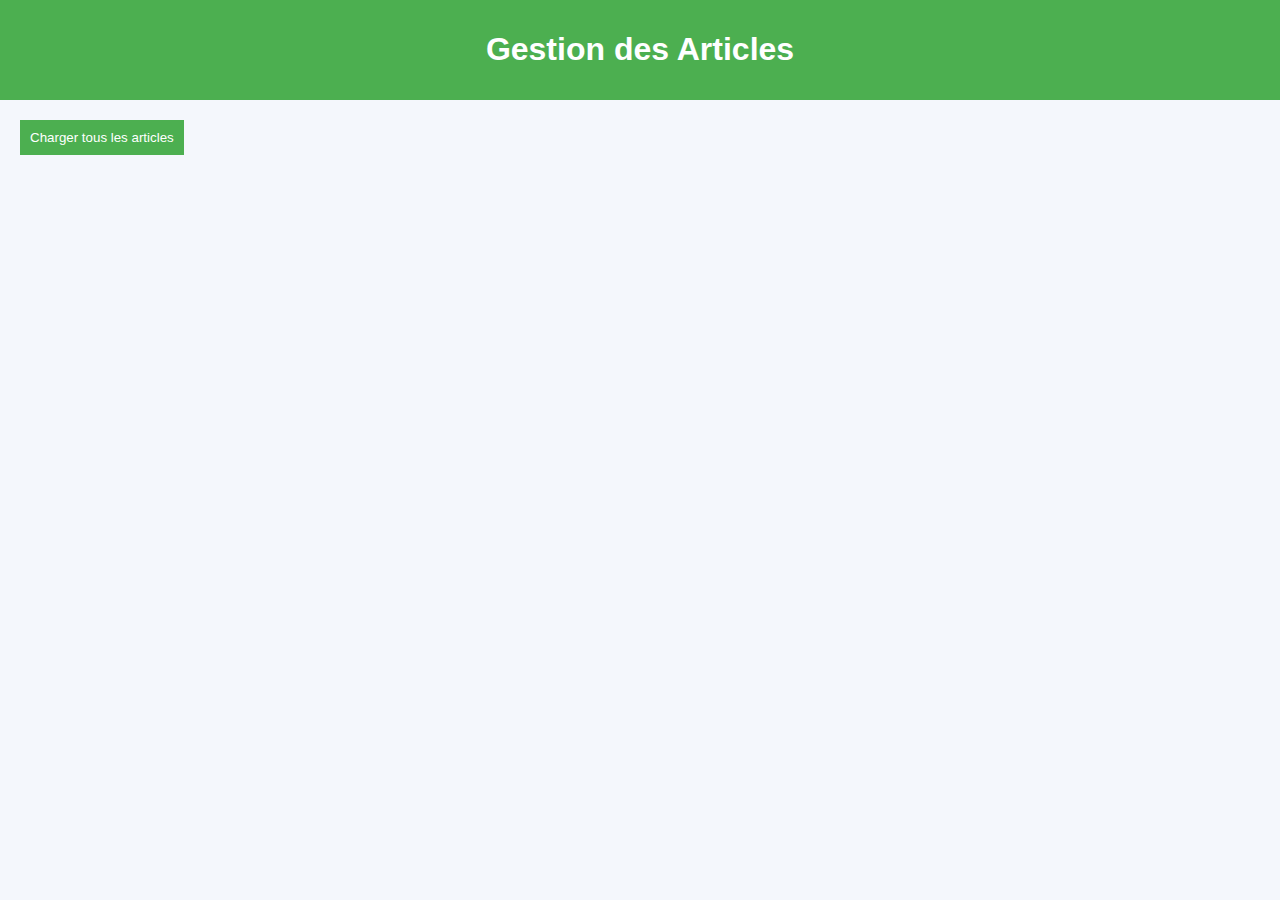
<file: appli/index.html>
<!DOCTYPE html>
<html lang="fr">
<head>
    <meta charset="UTF-8">
    <meta name="viewport" content="width=device-width, initial-scale=1.0">
    <title>Gestion des Articles</title>
    <style>
        body {
            font-family: Arial, sans-serif;
            margin: 0;
            padding: 0;
            background-color: #f4f7fc;
            color: #333;
        }
        header {
            background-color: #4CAF50;
            color: white;
            padding: 10px;
            text-align: center;
        }
        .container {
            margin: 20px;
        }
        button {
            background-color: #4CAF50;
            color: white;
            border: none;
            padding: 10px;
            cursor: pointer;
            margin-bottom: 10px;
        }
        button:hover {
            background-color: #45a049;
        }
        .articles {
            list-style-type: none;
            padding: 0;
        }
        .article-item {
            background-color: #ffffff;
            margin: 10px 0;
            padding: 10px;
            border-radius: 5px;
            box-shadow: 0 2px 5px rgba(0, 0, 0, 0.1);
        }
        .article-item button {
            background-color: #f44336;
        }
        .article-detail {
            background-color: #ffffff;
            padding: 20px;
            margin-top: 20px;
            border-radius: 5px;
            box-shadow: 0 2px 5px rgba(0, 0, 0, 0.1);
        }
        .article-form input, .article-form textarea {
            width: 100%;
            padding: 10px;
            margin: 5px 0;
            border: 1px solid #ccc;
            border-radius: 5px;
        }
    </style>
</head>
<body>

<header>
    <h1>Gestion des Articles</h1>
</header>

<div class="container">
    <button onclick="getAllArticles()">Charger tous les articles</button>
    
    <div id="article-list">
        <ul class="articles"></ul>
    </div>

    <div id="article-detail" class="article-detail" style="display: none;">
        <h2>Détails de l'article</h2>
        <div id="article-info"></div>
        <button onclick="hideArticleDetail()">Retour à la liste</button>
    </div>

    <div class="article-form" style="display: none;">
        <h2>Créer un nouvel article</h2>
        <input type="text" id="title" placeholder="Titre" />
        <textarea id="content" rows="5" placeholder="Contenu"></textarea>
        <button onclick="createArticle()">Créer</button>
    </div>
</div>

<script>
    const apiUrl = 'http://localhost:8000/api/article';

    // Fonction pour charger tous les articles
    async function getAllArticles() {
        try {
            const response = await fetch(apiUrl);
            const data = await response.json();
            const articleList = document.querySelector('.articles');
            articleList.innerHTML = '';  // Clear previous list

            if (data.success && data.articles) {
                data.articles.forEach(article => {
                    const articleItem = document.createElement('li');
                    articleItem.classList.add('article-item');
                    articleItem.innerHTML = `
                        <strong>${article.title}</strong>
                        <p>${article.content.slice(0, 100)}...</p>
                        <button onclick="viewArticle(${article.id})">Voir</button>
                        <button onclick="deleteArticle(${article.id})">Supprimer</button>
                    `;
                    articleList.appendChild(articleItem);
                });
            } else {
                articleList.innerHTML = '<li>Aucun article trouvé.</li>';
            }
        } catch (error) {
            console.error('Erreur lors de la récupération des articles:', error);
        }
    }

    // Fonction pour afficher un article en détail
    async function viewArticle(id) {
        try {
            const response = await fetch(`${apiUrl}/${id}`);
            const data = await response.json();

            if (data.success && data.article) {
                document.getElementById('article-info').innerHTML = `
                    <strong>${data.article.title}</strong>
                    <p>${data.article.content}</p>
                `;
                document.getElementById('article-detail').style.display = 'block';
                document.getElementById('article-list').style.display = 'none';
            }
        } catch (error) {
            console.error('Erreur lors de la récupération de l\'article:', error);
        }
    }

    // Masquer les détails de l'article et revenir à la liste
    function hideArticleDetail() {
        document.getElementById('article-detail').style.display = 'none';
        document.getElementById('article-list').style.display = 'block';
    }

    // Fonction pour supprimer un article
    async function deleteArticle(id) {
        try {
            const response = await fetch(`${apiUrl}/${id}`, {
                method: 'DELETE',
            });
            const data = await response.json();

            if (data.success) {
                alert('Article supprimé avec succès');
                getAllArticles();  // Recharger la liste après suppression
            } else {
                alert('Erreur lors de la suppression');
            }
        } catch (error) {
            console.error('Erreur lors de la suppression de l\'article:', error);
        }
    }

    // Fonction pour afficher le formulaire de création d'article
    function showCreateForm() {
        document.querySelector('.article-form').style.display = 'block';
    }

    // Fonction pour créer un nouvel article
    async function createArticle() {
        const title = document.getElementById('title').value;
        const content = document.getElementById('content').value;

        if (!title || !content) {
            alert('Veuillez remplir tous les champs.');
            return;
        }

        try {
            const response = await fetch(apiUrl, {
                method: 'POST',
                headers: {
                    'Content-Type': 'application/json',
                },
                body: JSON.stringify({ title, content })
            });
            const data = await response.json();

            if (data.success) {
                alert('Article créé avec succès');
                getAllArticles();  // Recharger la liste après création
            } else {
                alert('Erreur lors de la création de l\'article');
            }
        } catch (error) {
            console.error('Erreur lors de la création de l\'article:', error);
        }
    }
</script>

</body>
</html>
</file>
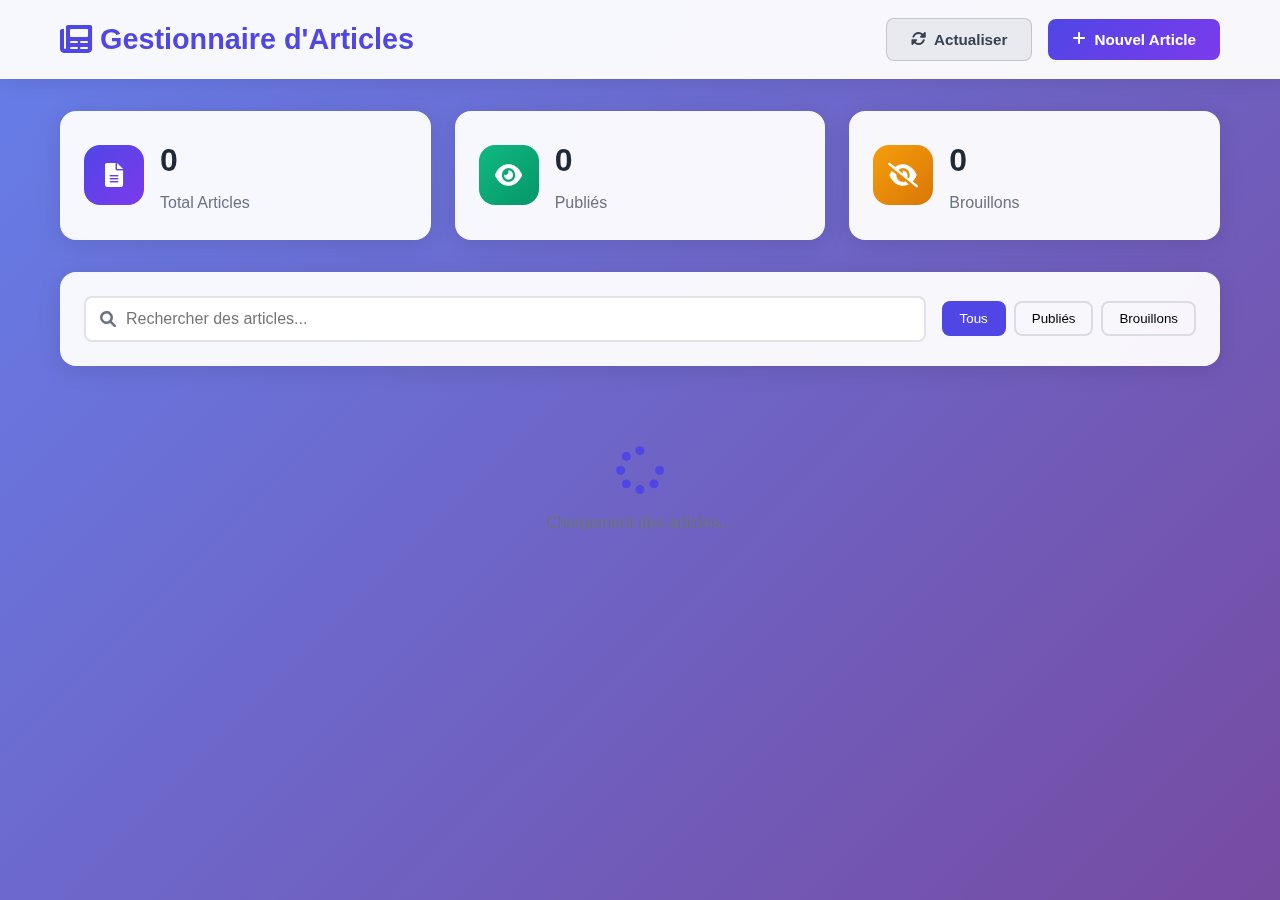
<file: frontend/app.html>
<!DOCTYPE html>
<html lang="fr">
<head>
    <meta charset="UTF-8">
    <meta name="viewport" content="width=device-width, initial-scale=1.0">
    <title>Gestionnaire d'Articles - API Laravel</title>
    <link href="https://cdnjs.cloudflare.com/ajax/libs/font-awesome/6.0.0/css/all.min.css" rel="stylesheet">
    
    <style>
        /* Reset and Base Styles */
        * {
            margin: 0;
            padding: 0;
            box-sizing: border-box;
        }

        body {
            font-family: 'Inter', -apple-system, BlinkMacSystemFont, 'Segoe UI', Roboto, sans-serif;
            background: linear-gradient(135deg, #667eea 0%, #764ba2 100%);
            min-height: 100vh;
            color: #333;
            line-height: 1.6;
        }

        .container {
            max-width: 1200px;
            margin: 0 auto;
            padding: 0 20px;
        }

        /* Header */
        .header {
            background: rgba(255, 255, 255, 0.95);
            backdrop-filter: blur(10px);
            border-bottom: 1px solid rgba(255, 255, 255, 0.2);
            padding: 1rem 0;
            position: sticky;
            top: 0;
            z-index: 100;
            box-shadow: 0 2px 20px rgba(0, 0, 0, 0.1);
        }

        .header .container {
            display: flex;
            justify-content: space-between;
            align-items: center;
        }

        .logo {
            font-size: 1.8rem;
            font-weight: 700;
            color: #4f46e5;
            display: flex;
            align-items: center;
            gap: 0.5rem;
        }

        .logo i {
            font-size: 2rem;
        }

        .header-actions {
            display: flex;
            gap: 1rem;
            align-items: center;
        }

        /* Buttons */
        .btn {
            padding: 0.75rem 1.5rem;
            border: none;
            border-radius: 0.5rem;
            font-weight: 600;
            cursor: pointer;
            transition: all 0.3s ease;
            display: inline-flex;
            align-items: center;
            gap: 0.5rem;
            text-decoration: none;
            font-size: 0.95rem;
        }

        .btn:hover {
            transform: translateY(-2px);
            box-shadow: 0 4px 15px rgba(0, 0, 0, 0.2);
        }

        .btn-primary {
            background: linear-gradient(135deg, #4f46e5, #7c3aed);
            color: white;
        }

        .btn-secondary {
            background: rgba(107, 114, 128, 0.1);
            color: #374151;
            border: 1px solid rgba(107, 114, 128, 0.3);
        }

        .btn-danger {
            background: linear-gradient(135deg, #ef4444, #dc2626);
            color: white;
        }

        .btn-success {
            background: linear-gradient(135deg, #10b981, #059669);
            color: white;
        }

        .btn:disabled {
            opacity: 0.6;
            cursor: not-allowed;
            transform: none;
        }

        /* Main Content */
        .main {
            padding: 2rem 0;
        }

        /* Stats Section */
        .stats-section {
            margin-bottom: 2rem;
        }

        .stats-grid {
            display: grid;
            grid-template-columns: repeat(auto-fit, minmax(250px, 1fr));
            gap: 1.5rem;
        }

        .stat-card {
            background: rgba(255, 255, 255, 0.95);
            backdrop-filter: blur(10px);
            border-radius: 1rem;
            padding: 1.5rem;
            display: flex;
            align-items: center;
            gap: 1rem;
            box-shadow: 0 4px 25px rgba(0, 0, 0, 0.1);
            transition: transform 0.3s ease;
        }

        .stat-card:hover {
            transform: translateY(-5px);
        }

        .stat-icon {
            width: 60px;
            height: 60px;
            border-radius: 1rem;
            display: flex;
            align-items: center;
            justify-content: center;
            font-size: 1.5rem;
            color: white;
            background: linear-gradient(135deg, #4f46e5, #7c3aed);
        }

        .stat-icon.published {
            background: linear-gradient(135deg, #10b981, #059669);
        }

        .stat-icon.draft {
            background: linear-gradient(135deg, #f59e0b, #d97706);
        }

        .stat-info h3 {
            font-size: 2rem;
            font-weight: 700;
            color: #1f2937;
            margin-bottom: 0.25rem;
        }

        .stat-info p {
            color: #6b7280;
            font-weight: 500;
        }

        /* Search Section */
        .search-section {
            margin-bottom: 2rem;
        }

        .search-filters {
            background: rgba(255, 255, 255, 0.95);
            backdrop-filter: blur(10px);
            border-radius: 1rem;
            padding: 1.5rem;
            box-shadow: 0 4px 25px rgba(0, 0, 0, 0.1);
            display: flex;
            flex-wrap: wrap;
            gap: 1rem;
            align-items: center;
            justify-content: space-between;
        }

        .search-box {
            position: relative;
            flex: 1;
            min-width: 300px;
        }

        .search-box i {
            position: absolute;
            left: 1rem;
            top: 50%;
            transform: translateY(-50%);
            color: #6b7280;
        }

        .search-box input {
            width: 100%;
            padding: 0.75rem 1rem 0.75rem 2.5rem;
            border: 2px solid rgba(107, 114, 128, 0.2);
            border-radius: 0.5rem;
            font-size: 1rem;
            transition: all 0.3s ease;
        }

        .search-box input:focus {
            outline: none;
            border-color: #4f46e5;
            box-shadow: 0 0 0 3px rgba(79, 70, 229, 0.1);
        }

        .filter-buttons {
            display: flex;
            gap: 0.5rem;
        }

        .filter-btn {
            padding: 0.5rem 1rem;
            border: 2px solid rgba(107, 114, 128, 0.2);
            background: transparent;
            border-radius: 0.5rem;
            cursor: pointer;
            transition: all 0.3s ease;
            font-weight: 500;
        }

        .filter-btn.active,
        .filter-btn:hover {
            background: #4f46e5;
            color: white;
            border-color: #4f46e5;
        }
        /* Articles Section */
        .articles-section {
            margin-bottom: 2rem;
        }

        .articles-grid {
            display: grid;
            grid-template-columns: repeat(auto-fill, minmax(350px, 1fr));
            gap: 1.5rem;
        }

        .article-card {
            background: rgba(255, 255, 255, 0.95);
            backdrop-filter: blur(10px);
            border-radius: 1rem;
            padding: 1.5rem;
            box-shadow: 0 4px 25px rgba(0, 0, 0, 0.1);
            transition: all 0.3s ease;
            position: relative;
            overflow: hidden;
        }

        .article-card:hover {
            transform: translateY(-5px);
            box-shadow: 0 8px 35px rgba(0, 0, 0, 0.15);
        }

        .article-status {
            position: absolute;
            top: 1rem;
            right: 1rem;
            padding: 0.25rem 0.75rem;
            border-radius: 2rem;
            font-size: 0.75rem;
            font-weight: 600;
            text-transform: uppercase;
            letter-spacing: 0.05em;
        }

        .article-status.published {
            background: rgba(16, 185, 129, 0.1);
            color: #059669;
            border: 1px solid rgba(16, 185, 129, 0.3);
        }

        .article-status.draft {
            background: rgba(245, 158, 11, 0.1);
            color: #d97706;
            border: 1px solid rgba(245, 158, 11, 0.3);
        }

        .article-title {
            font-size: 1.25rem;
            font-weight: 700;
            color: #1f2937;
            margin-bottom: 0.75rem;
            line-height: 1.4;
            padding-right: 5rem;
        }

        .article-content {
            color: #6b7280;
            margin-bottom: 1rem;
            line-height: 1.6;
            display: -webkit-box;
            -webkit-line-clamp: 3;
            -webkit-box-orient: vertical;
            overflow: hidden;
        }

        .article-meta {
            display: flex;
            justify-content: space-between;
            align-items: center;
            padding-top: 1rem;
            border-top: 1px solid rgba(107, 114, 128, 0.2);
            font-size: 0.875rem;
            color: #6b7280;
        }

        .article-date {
            display: flex;
            align-items: center;
            gap: 0.5rem;
        }

        .article-actions {
            display: flex;
            gap: 0.5rem;
        }

        .article-actions .btn {
            padding: 0.5rem;
            font-size: 0.875rem;
            min-width: auto;
        }

        /* Loading and Empty States */
        .loading-state,
        .empty-state {
            text-align: center;
            padding: 3rem;
            color: #6b7280;
        }

        .loading-state i {
            font-size: 3rem;
            margin-bottom: 1rem;
            color: #4f46e5;
        }

        .empty-state i {
            font-size: 4rem;
            margin-bottom: 1rem;
            color: #d1d5db;
        }

        .empty-state h3 {
            font-size: 1.5rem;
            margin-bottom: 0.5rem;
            color: #374151;
        }

        /* Modal Styles */
        .modal {
            display: none;
            position: fixed;
            top: 0;
            left: 0;
            width: 100%;
            height: 100%;
            background: rgba(0, 0, 0, 0.5);
            backdrop-filter: blur(5px);
            z-index: 1000;
            animation: fadeIn 0.3s ease;
        }

        .modal.show {
            display: flex;
            align-items: center;
            justify-content: center;
        }

        .modal-content {
            background: white;
            border-radius: 1rem;
            box-shadow: 0 20px 60px rgba(0, 0, 0, 0.3);
            max-width: 600px;
            width: 90%;
            max-height: 90vh;
            overflow-y: auto;
            animation: slideUp 0.3s ease;
        }

        .confirm-modal {
            max-width: 400px;
        }

        .modal-header {
            padding: 1.5rem;
            border-bottom: 1px solid rgba(107, 114, 128, 0.2);
            display: flex;
            justify-content: space-between;
            align-items: center;
        }

        .modal-header h2 {
            font-size: 1.5rem;
            font-weight: 700;
            color: #1f2937;
            display: flex;
            align-items: center;
            gap: 0.5rem;
        }

        .modal-close {
            background: none;
            border: none;
            font-size: 1.5rem;
            color: #6b7280;
            cursor: pointer;
            padding: 0.5rem;
            border-radius: 0.5rem;
            transition: all 0.3s ease;
        }

        .modal-close:hover {
            background: rgba(107, 114, 128, 0.1);
            color: #374151;
        }

        .modal-body {
            padding: 1.5rem;
        }

        .modal-actions {
            padding: 1.5rem;
            border-top: 1px solid rgba(107, 114, 128, 0.2);
            display: flex;
            justify-content: flex-end;
            gap: 1rem;
        }

        /* Form Styles */
        .form-group {
            margin-bottom: 1.5rem;
        }

        .form-group label {
            display: block;
            margin-bottom: 0.5rem;
            font-weight: 600;
            color: #374151;
            display: flex;
            align-items: center;
            gap: 0.5rem;
        }

        .form-group input,
        .form-group textarea {
            width: 100%;
            padding: 0.75rem;
            border: 2px solid rgba(107, 114, 128, 0.2);
            border-radius: 0.5rem;
            font-size: 1rem;
            transition: all 0.3s ease;
            font-family: inherit;
        }

        .form-group input:focus,
        .form-group textarea:focus {
            outline: none;
            border-color: #4f46e5;
            box-shadow: 0 0 0 3px rgba(79, 70, 229, 0.1);
        }

        .form-group textarea {
            resize: vertical;
            min-height: 120px;
        }

        .form-error {
            margin-top: 0.5rem;
            color: #ef4444;
            font-size: 0.875rem;
            display: none;
        }

        .form-error.show {
            display: block;
        }

        /* Checkbox Styles */
        .checkbox-group {
            margin-bottom: 2rem;
        }

        .checkbox-label {
            display: flex;
            align-items: center;
            gap: 0.75rem;
            cursor: pointer;
            user-select: none;
        }

        .checkbox-label input {
            display: none;
        }

        .checkmark {
            width: 20px;
            height: 20px;
            border: 2px solid rgba(107, 114, 128, 0.3);
            border-radius: 0.25rem;
            position: relative;
            transition: all 0.3s ease;
        }

        .checkbox-label input:checked + .checkmark {
            background: #4f46e5;
            border-color: #4f46e5;
        }

        .checkbox-label input:checked + .checkmark:after {
            content: '✓';
            position: absolute;
            top: 50%;
            left: 50%;
            transform: translate(-50%, -50%);
            color: white;
            font-weight: bold;
            font-size: 0.75rem;
        }

        .label-text {
            font-weight: 500;
            color: #374151;
            display: flex;
            align-items: center;
            gap: 0.5rem;
        }
        /* Toast Notifications */
        .toast-container {
            position: fixed;
            top: 2rem;
            right: 2rem;
            z-index: 1100;
            display: flex;
            flex-direction: column;
            gap: 0.5rem;
        }

        .toast {
            background: white;
            border-radius: 0.5rem;
            padding: 1rem 1.5rem;
            box-shadow: 0 10px 30px rgba(0, 0, 0, 0.2);
            border-left: 4px solid #4f46e5;
            display: flex;
            align-items: center;
            gap: 0.75rem;
            min-width: 300px;
            animation: slideInRight 0.3s ease;
            position: relative;
            overflow: hidden;
        }

        .toast.success {
            border-left-color: #10b981;
        }

        .toast.error {
            border-left-color: #ef4444;
        }

        .toast.warning {
            border-left-color: #f59e0b;
        }

        .toast-icon {
            font-size: 1.25rem;
            flex-shrink: 0;
        }

        .toast.success .toast-icon {
            color: #10b981;
        }

        .toast.error .toast-icon {
            color: #ef4444;
        }

        .toast.warning .toast-icon {
            color: #f59e0b;
        }

        .toast-content {
            flex: 1;
        }

        .toast-title {
            font-weight: 600;
            color: #1f2937;
            margin-bottom: 0.25rem;
        }

        .toast-message {
            color: #6b7280;
            font-size: 0.875rem;
        }

        .toast-close {
            background: none;
            border: none;
            color: #6b7280;
            cursor: pointer;
            padding: 0.25rem;
            border-radius: 0.25rem;
            transition: all 0.3s ease;
        }

        .toast-close:hover {
            background: rgba(107, 114, 128, 0.1);
            color: #374151;
        }

        .toast-progress {
            position: absolute;
            bottom: 0;
            left: 0;
            height: 3px;
            background: rgba(79, 70, 229, 0.3);
            animation: progressBar 5s linear;
        }

        .toast.success .toast-progress {
            background: rgba(16, 185, 129, 0.3);
        }

        .toast.error .toast-progress {
            background: rgba(239, 68, 68, 0.3);
        }

        .toast.warning .toast-progress {
            background: rgba(245, 158, 11, 0.3);
        }

        /* Animations */
        @keyframes fadeIn {
            from { opacity: 0; }
            to { opacity: 1; }
        }

        @keyframes slideUp {
            from {
                opacity: 0;
                transform: translateY(30px);
            }
            to {
                opacity: 1;
                transform: translateY(0);
            }
        }

        @keyframes slideInRight {
            from {
                opacity: 0;
                transform: translateX(100%);
            }
            to {
                opacity: 1;
                transform: translateX(0);
            }
        }

        @keyframes progressBar {
            from { width: 100%; }
            to { width: 0%; }
        }

        /* Responsive Design */
        @media (max-width: 768px) {
            .container {
                padding: 0 1rem;
            }
            
            .header .container {
                flex-direction: column;
                gap: 1rem;
                text-align: center;
            }
            
            .header-actions {
                justify-content: center;
            }
            
            .stats-grid {
                grid-template-columns: 1fr;
            }
            
            .search-filters {
                flex-direction: column;
                align-items: stretch;
            }
            
            .search-box {
                min-width: auto;
            }
            
            .filter-buttons {
                justify-content: center;
            }
            
            .articles-grid {
                grid-template-columns: 1fr;
            }
            
            .article-title {
                padding-right: 0;
                margin-bottom: 1rem;
            }
            
            .article-status {
                position: static;
                display: inline-block;
                margin-bottom: 0.5rem;
            }
            
            .modal-content {
                width: 95%;
                margin: 1rem;
            }
            
            .modal-header {
                flex-direction: column;
                gap: 1rem;
                text-align: center;
            }
            
            .modal-actions {
                flex-direction: column;
            }
            
            .toast-container {
                top: 1rem;
                right: 1rem;
                left: 1rem;
            }
            
            .toast {
                min-width: auto;
            }
        }

        @media (max-width: 480px) {
            .logo {
                font-size: 1.5rem;
            }
            
            .logo i {
                font-size: 1.5rem;
            }
            
            .btn {
                padding: 0.6rem 1rem;
                font-size: 0.875rem;
            }
            
            .stat-card {
                padding: 1rem;
            }
            
            .stat-icon {
                width: 50px;
                height: 50px;
                font-size: 1.25rem;
            }
            
            .stat-info h3 {
                font-size: 1.5rem;
            }
            
            .article-card {
                padding: 1rem;
            }
        }
    </style>
</head>
<body>
    <!-- Header -->
    <header class="header">
        <div class="container">
            <h1 class="logo">
                <i class="fas fa-newspaper"></i>
                Gestionnaire d'Articles
            </h1>
            <div class="header-actions">
                <button id="refreshBtn" class="btn btn-secondary">
                    <i class="fas fa-sync-alt"></i>
                    Actualiser
                </button>
                <button id="addArticleBtn" class="btn btn-primary">
                    <i class="fas fa-plus"></i>
                    Nouvel Article
                </button>
            </div>
        </div>
    </header>

    <!-- Main Content -->
    <main class="main">
        <div class="container">
            <!-- Stats Section -->
            <section class="stats-section">
                <div class="stats-grid">
                    <div class="stat-card">
                        <div class="stat-icon">
                            <i class="fas fa-file-alt"></i>
                        </div>
                        <div class="stat-info">
                            <h3 id="totalArticles">0</h3>
                            <p>Total Articles</p>
                        </div>
                    </div>
                    <div class="stat-card">
                        <div class="stat-icon published">
                            <i class="fas fa-eye"></i>
                        </div>
                        <div class="stat-info">
                            <h3 id="publishedArticles">0</h3>
                            <p>Publiés</p>
                        </div>
                    </div>
                    <div class="stat-card">
                        <div class="stat-icon draft">
                            <i class="fas fa-eye-slash"></i>
                        </div>
                        <div class="stat-info">
                            <h3 id="draftArticles">0</h3>
                            <p>Brouillons</p>
                        </div>
                    </div>
                </div>
            </section>

            <!-- Search and Filters -->
            <section class="search-section">
                <div class="search-filters">
                    <div class="search-box">
                        <i class="fas fa-search"></i>
                        <input type="text" id="searchInput" placeholder="Rechercher des articles...">
                    </div>
                    <div class="filter-buttons">
                        <button class="filter-btn active" data-filter="all">Tous</button>
                        <button class="filter-btn" data-filter="published">Publiés</button>
                        <button class="filter-btn" data-filter="draft">Brouillons</button>
                    </div>
                </div>
            </section>

            <!-- Articles List -->
            <section class="articles-section">
                <div id="articlesContainer" class="articles-grid">
                    <!-- Les articles seront injectés ici par JavaScript -->
                </div>
                
                <!-- Loading State -->
                <div id="loadingState" class="loading-state">
                    <i class="fas fa-spinner fa-spin"></i>
                    <p>Chargement des articles...</p>
                </div>

                <!-- Empty State -->
                <div id="emptyState" class="empty-state" style="display: none;">
                    <i class="fas fa-inbox"></i>
                    <h3>Aucun article trouvé</h3>
                    <p>Commencez par créer votre premier article</p>
                    <button class="btn btn-primary" onclick="openModal()">
                        <i class="fas fa-plus"></i>
                        Créer un article
                    </button>
                </div>
            </section>
        </div>
    </main>
</file>
